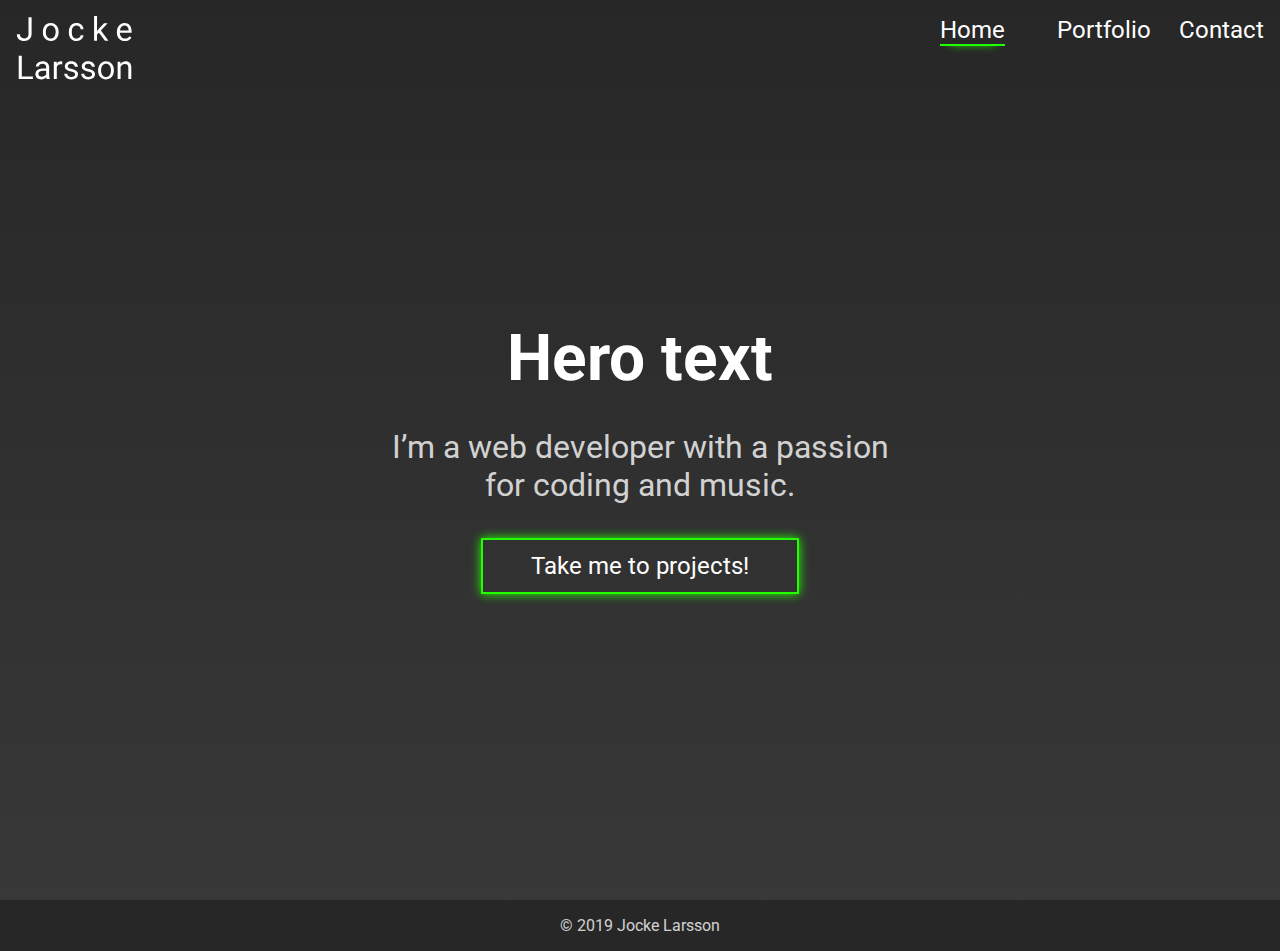
<file: index.html>
<!DOCTYPE html>
<html lang="en">

    <head>
        <meta charset="UTF-8">
        <meta name="viewport" content="width=device-width, initial-scale=1.0">
        <meta http-equiv="X-UA-Compatible" content="ie=edge">
        <title>Home | Jocke Larsson | Portfolio</title>
        <meta name="description" content="Home | Jocke Larsson frontend developer.">
        <meta name="keywords"
            content="frontend östersund, frontend developer östersund, webbutvecklare, webbutvecklare östersund, jocke larsson">
        <link rel="icon" type="image/png" href="favicon.png">
        <link href="https://fonts.googleapis.com/css?family=Roboto&display=swap" rel="stylesheet">
        <link rel="stylesheet" href="assets/css/styles.css">
    </head>

    <body>
        <header>
            <a href="index.html">
                <img class="brand-img" src="assets/images/brand-image.svg" alt="Jocke Larsson brand">
            </a>
            <nav>
                <a class="active-link" href="index.html">Home</a>
                <a href="portfolio.html">Portfolio</a>
                <a href="contact.html">Contact</a>
            </nav>
        </header>
        <main class="flex-center width-50">
            <article class="hero-section">
                <h1 class="hero-text">Hero text</h1>
                <p class="hero-sub-text secondary-text-color width-75">I’m a web developer with a passion for coding and
                    music.</p>
                <a href="portfolio.html" class="btn btn-cta outline-neon">Take me to projects!</a>
            </article>
        </main>
        <footer class="flex-center secondary-text-color">© 2019 Jocke Larsson</footer>
    </body>

</html>
</file>
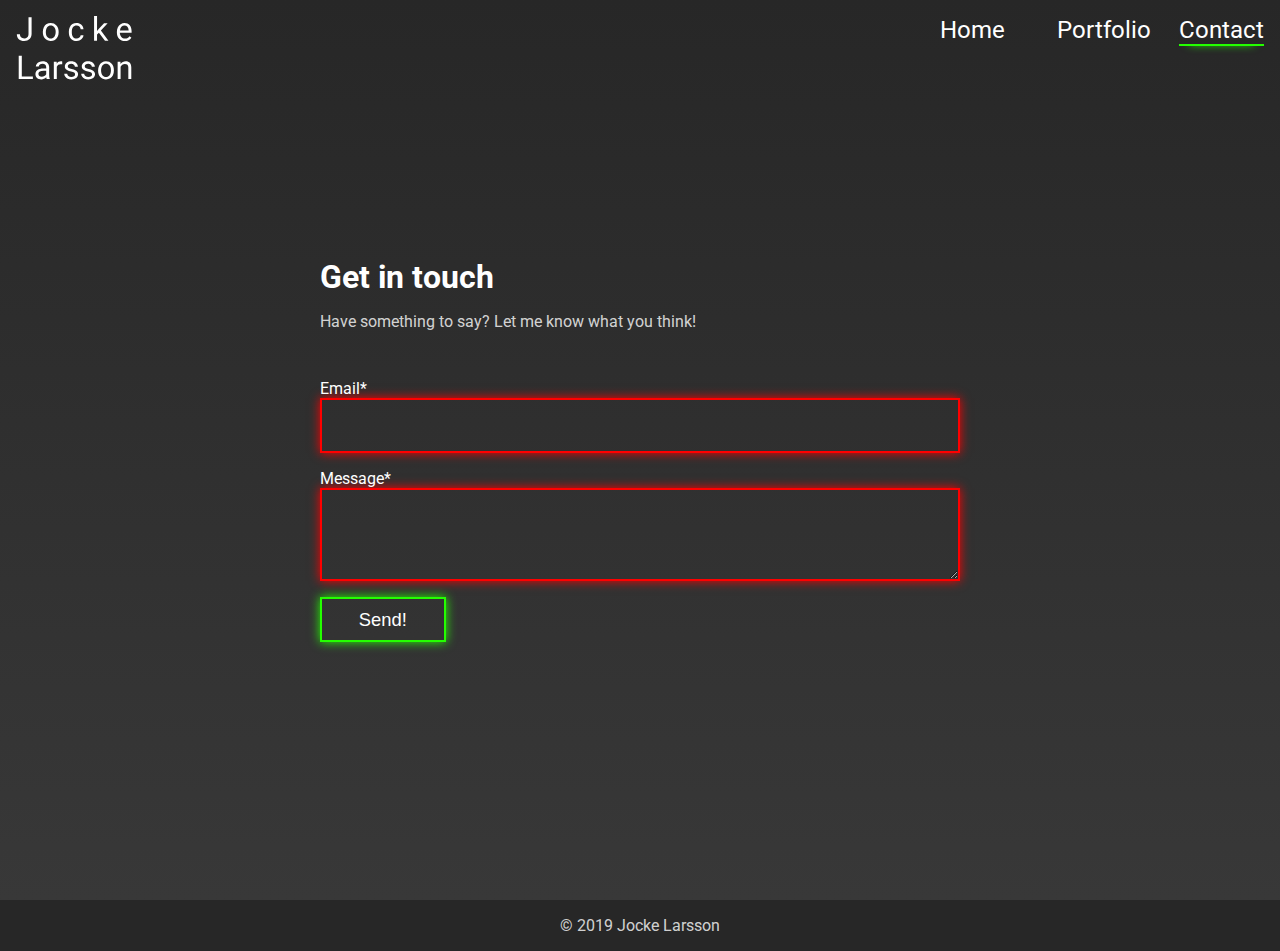
<file: contact.html>
<!DOCTYPE html>
<html lang="en">

    <head>
        <meta charset="UTF-8">
        <meta name="viewport" content="width=device-width, initial-scale=1.0">
        <meta http-equiv="X-UA-Compatible" content="ie=edge">
        <title>Contact | Jocke Larsson | Portfolio</title>
        <meta name="description" content="Contact | Jocke Larsson frontend developer.">
        <meta name="keywords"
            content="frontend östersund, frontend developer östersund, webbutvecklare, webbutvecklare östersund, jocke larsson">
        <link rel="icon" type="image/png" href="favicon.png">
        <link href="https://fonts.googleapis.com/css?family=Roboto&display=swap" rel="stylesheet">
        <link rel="stylesheet" href="assets/css/styles.css">
    </head>

    <body>
        <header>
            <a href="index.html">
                <img class="brand-img" src="assets/images/brand-image.svg" alt="Jocke Larsson brand">
            </a>
            <nav>
                <a href="index.html">Home</a>
                <a href="portfolio.html">Portfolio</a>
                <a class="active-link" href="contact.html">Contact</a>
            </nav>
        </header>
        <main class="flex-center width-50">
            <article class="contact-section">
                <h1>Get in touch</h1>
                <p class="secondary-text-color">Have something to say? Let me know what you think!</p>
                <form name="contact" method="POST" data-netlify="true" data-netlify-recaptcha="true">
                    <div class="form-input">
                        <label for="email">Email*</label>
                        <input class="secondary-text-color contact-input outline-neon" id="email" type="email"
                            aria-label="Contact form, your email" name="email" required>
                    </div>
                    <div class="form-input">
                        <label for="message">Message*</label>
                        <textarea class="secondary-text-color contact-input outline-neon" id="message" type="message"
                            aria-label="Contact form, your message" name="message" rows="3" required></textarea>
                    </div>
                    <div id="captcha" data-netlify-recaptcha="true"></div>
                    <button class="btn outline-neon main-text-color" type="submit"
                        aria-label="Send message">Send!</button>
                </form>
            </article>
        </main>
        <footer class="flex-center secondary-text-color">© 2019 Jocke Larsson</footer>
    </body>

</html>
</file>
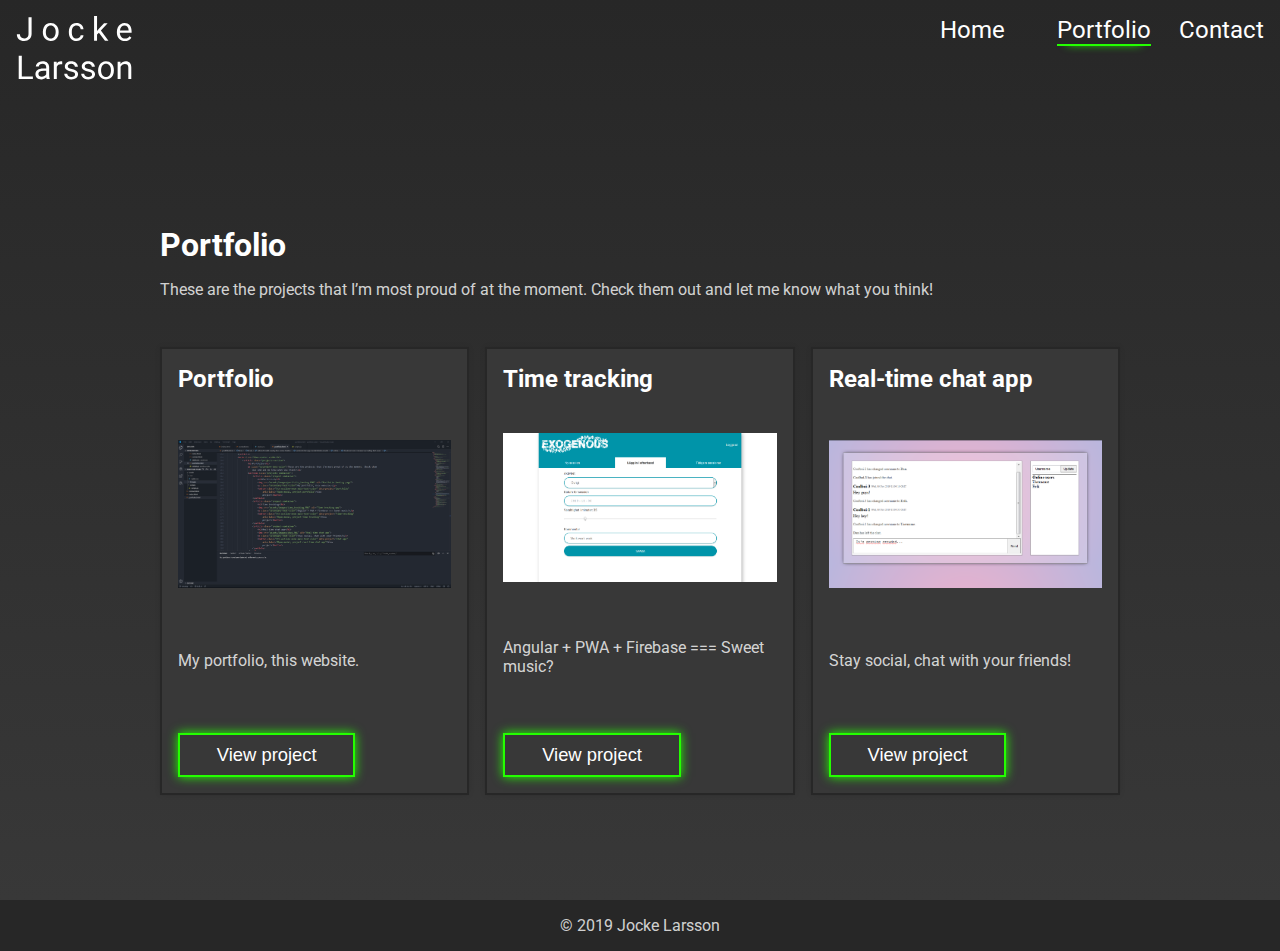
<file: portfolio.html>
<!DOCTYPE html>
<html lang="en">

    <head>
        <meta charset="UTF-8">
        <meta name="viewport" content="width=device-width, initial-scale=1.0">
        <meta http-equiv="X-UA-Compatible" content="ie=edge">
        <title>Portfolio | Jocke Larsson</title>
        <meta name="description" content="Portfolio projects | Jocke Larsson frontend developer.">
        <meta name="keywords"
            content="frontend östersund, frontend developer östersund, webbutvecklare, webbutvecklare östersund, jocke larsson">
        <link rel="icon" type="image/png" href="favicon.png">
        <link href="https://fonts.googleapis.com/css?family=Roboto&display=swap" rel="stylesheet">
        <link rel="stylesheet" href="assets/css/styles.css">
    </head>

    <body>
        <header class="portfolio-header">
            <a href="index.html">
                <img class="brand-img" src="assets/images/brand-image.svg" alt="Jocke Larsson brand">
            </a>
            <nav>
                <a href="index.html">Home</a>
                <a class="active-link" href="portfolio.html">Portfolio</a>
                <a href="contact.html">Contact</a>
            </nav>
        </header>
        <article id="modal-overlay" class="flex-center hidden">
            <section id="portfolio-modal" class="hidden modal" aria-modal="true">
                <article class="modal-images-container">
                    <figure>
                        <img class="modal-hero-img" src="assets/images/portfolio/portfolio_code.png"
                            alt="Portfolio code preview">
                        <figcaption>Portfolio code preview</figcaption>
                    </figure>
                    <div class="modal-gallery">
                        <img class="modal-gallery-img" src="assets/images/portfolio/portfolio_code.png"
                            alt="Portfolio code preview" data-caption="Portfolio code preview">
                        <img class="modal-gallery-img" src="assets/images/portfolio/portfolio_design.png"
                            alt="Portfolio design process" data-caption="Portfolio design process">
                    </div>
                </article>
                <article>
                    <aside><button class="close-btn" aria-label="Close modal">x</button></aside>
                    <div>
                        <p class="project-modal-type secondary-text-color">Project</p>
                        <h3 class="main-text-color">Portfolio</h3>
                        <ul class="secondary-text-color">
                            <li>HTML & CSS</li>
                            <li>Javascript</li>
                            <li>Figma</li>
                        </ul>
                    </div>
                    <div class="about-text-container secondary-text-color">
                        <h4>About</h4>
                        <p>After seeing other developer portfolios I got inspired to do one as well to showcase some
                            of my projects. I started with designing the whole page in Figma, iterating a couple
                            different designs. When the design was finished I implementet it from scratch with vanilla
                            Javascript and CSS to have a minimum viable product.</p>
                        <p>I've started a rewrite of the portfolio this time using <a href="https://www.gatsbyjs.org/"
                                target="_blank" rel="noopener">Gatsby</a> and React. The plan is to
                            use the plugin gatsby-transformer-remark to be able to dynamically add or update projects
                            using markdown files.</p>
                    </div>
                    <div class="mb-05">
                        <a href="index.html" target="_blank" rel="noopener"
                            class="modal-btn modal-outline-neon">Demo</a>
                        <a href="https://github.com/jockez/portfolio-plain" target="_blank" rel="noopener"
                            class="modal-btn modal-outline-neon">&#60;Code&#47;&#62;</a>
                    </div>
                </article>
            </section>
            <section id="time-tracking-modal" class="hidden modal" aria-modal="true">
                <article class="modal-images-container">
                    <figure>
                        <img class="modal-hero-img" src="assets/images/time/time_session.png"
                            alt="Time tracking app add session">
                        <figcaption>Time tracking app add session</figcaption>
                    </figure>
                    <div class="modal-gallery">
                        <img class="modal-gallery-img" src="assets/images/time/time_session.png"
                            alt="Time tracking app add session" data-caption="Time tracking app add session">
                        <img class="modal-gallery-img" src="assets/images/time/time_login.png" alt="Time management app"
                            data-caption="Time tracking app login">
                    </div>
                </article>
                <article>
                    <aside><button class="close-btn" aria-label="Close modal">x</button></aside>
                    <div>
                        <p class="project-modal-type secondary-text-color">Project</p>
                        <h3 class="main-text-color">Time tracking</h3>
                        <ul class="secondary-text-color">
                            <li>HTML & CSS</li>
                            <li>Javascript</li>
                            <li>Angular</li>
                            <li>Firebase</li>
                            <li>Real-time database</li>
                            <li>noSQL</li>
                            <li>PWA</li>
                            <li>Mobile first</li>
                        </ul>
                    </div>
                    <div class="about-text-container secondary-text-color">
                        <h4>Demo</h4>
                        <p>Use the credentials <i>notadmin@admin.not</i> and <i>notadmin</i> for login. The secret code
                            is <i>Demo</i>.</p>
                        <h4>About</h4>
                        <p>This project is still being actively developed. It's a PWA for my band, Exogenous, so we can
                            keep track of time spent on band related stuff, hence the code is private. The project is
                            mobile first because it's meant to be quick easy to report your time on the go. It works
                            equally good on both tablet and desktop as on mobile.</p>
                        <p>The app features login, creating, editing and deleting sessions as well as top lists per
                            month and total time reported. You can start a session and later come back to end it aswell.
                            Sessions are updated in real time so the top lists are always accurate.</p>
                        <p>You can dig into the top lists and show the sessions reported per person if you want.</p>
                    </div>
                    <div class="mb-05">
                        <a href="https://exo-time-tracking-dev.web.app" target="_blank" rel="noopener"
                            class="modal-btn modal-outline-neon">Demo</a>
                        <span class="modal-btn modal-outline-neon disabled">&#60;Private&#47;&#62;</span>
                    </div>
                </article>
            </section>
            <section id="chat-app-modal" class="hidden modal" aria-modal="true">
                <article class="modal-images-container">
                    <figure>
                        <img class="modal-hero-img" src="assets/images/chat/chat_ui.png" alt="Chat app UI">
                        <figcaption>Chat app UI</figcaption>
                    </figure>
                    <div class="modal-gallery">
                        <img class="modal-gallery-img" src="assets/images/chat/chat_ui.png" alt="Chat app UI"
                            data-caption="Chat app UI">
                        <img class="modal-gallery-img" src="assets/images/chat/chat_code.png"
                            alt="Chat app code preview" data-caption="Chat app code preview">
                    </div>
                </article>
                <article>
                    <aside><button class="close-btn" aria-label="Close modal">x</button></aside>
                    <div>
                        <p class="project-modal-type secondary-text-color">Project</p>
                        <h3 class="main-text-color">Chat app</h3>
                        <ul class="secondary-text-color">
                            <li>HTML & CSS</li>
                            <li>Javascript</li>
                            <li>Socket.io</li>
                            <li>Node.js</li>
                        </ul>
                    </div>
                    <div class="about-text-container secondary-text-color">
                        <h4>About</h4>
                        <p>A real-time chat app built with Socket.io on Node.js backend. You automatically join the
                            conversation, get assigned a name. From there you can update your name or write something in
                            the chat. The last 50 messages before you joined the chat are displayed. You get notified
                            whenever someone joins or leaves the chat or changes their name.</p>
                    </div>
                    <div class="mb-05">
                        <a href="https://solo-chat-demo.web.app" target="_blank" rel="noopener"
                            class="modal-btn modal-outline-neon">Demo</a>
                        <a href="https://github.com/jockez/test-chat" target="_blank" rel="noopener"
                            class="modal-btn modal-outline-neon">&#60;Code&#47;&#62;</a>
                    </div>
                </article>
            </section>
        </article>
        <main class="flex-center width-75">
            <article class="projects-section">
                <h1>Portfolio</h1>
                <p class="secondary-text-color">These are the projects that I’m most proud of at the moment. Check them
                    out and let me know what you think!</p>
                <section class="projects-container">
                    <article class="project-container">
                        <h2>Portfolio</h2>
                        <img src="assets/images/portfolio/portfolio_code.png" alt="Portfolio code preview">
                        <p class="secondary-text-color">My portfolio, this website.</p>
                        <button class="btn outline-neon main-text-color" data-project="portfolio"
                            aria-label="Open modal, project portfolio">View
                            project</button>
                    </article>
                    <article class="project-container">
                        <h2>Time tracking</h2>
                        <img src="assets/images/time/time_session.png" alt="Time tracking app add session">
                        <p class="secondary-text-color">Angular + PWA + Firebase === Sweet music?</p>
                        <button class="btn outline-neon main-text-color" data-project="time-tracking"
                            aria-label="Open modal, project time tracking">View
                            project</button>
                    </article>
                    <article class="project-container">
                        <h2>Real-time chat app</h2>
                        <img src="assets/images/chat/chat_ui.png" alt="Chat app UI">
                        <p class="secondary-text-color">Stay social, chat with your friends!</p>
                        <button class="btn outline-neon main-text-color" data-project="chat-app"
                            aria-label="Open modal, project real-time chat app">View
                            project</button>
                    </article>
                </section>
            </article>
        </main>
        <footer class="flex-center secondary-text-color">© 2019 Jocke Larsson</footer>
        <script src="assets/scripts/scripts.js"></script>
    </body>

</html>
</file>
<file: assets/css/styles.css>
/*  Table of contents

1.  Global styles

2.  Typography

3.  Layout

4.  Components
    4.1 Buttons
    4.2 Active Link
    4.3 Projects section
    4.4 Modal

5.  Animations    
*/

/*  ================
    1. Global styles
    ================ */

:root {
    --main-theme-color: #24FF00;
    --main-text-color: #FFF;
    --main-color-dark: rgb(39, 39, 39);
    --main-color-dark-lighter: rgb(56, 56, 56);
    --secondary-text-color: rgba(255, 255, 255, .8);
}

/*
@media (prefers-color-scheme: dark) {
  :root {
    --main-bg-color: #333;
    --main-theme-color: rgb(88, 216, 88);
    --main-text-color: rgb(231, 231, 231);
    --main-heading-color: rgb(202, 202, 202);
  }
}

@media (prefers-color-scheme: light) {
  /* Same as default */
/*}*/

* {
    padding: 0;
    margin: 0;
    -webkit-box-sizing: border-box;
    box-sizing: border-box;
}

html,
body,
main,
.projects-container {
    width: 100%;
    height: 100%;
}

body {
    font-family: 'Roboto', sans-serif;
    color: var(--main-text-color);
    background-image: -webkit-gradient(linear, left top, left bottom, from(var(--main-color-dark)), to(var(--main-color-dark-lighter)));
    background-image: linear-gradient(var(--main-color-dark), var(--main-color-dark-lighter));
    background-size: cover;
    background-attachment: fixed;
    background-repeat: no-repeat;
    background-position: center center;
}

@media screen and (max-width: 768px) {
    html {
        font-size: .8rem;
    }
}

input,
textarea {
    font-family: 'Roboto', sans-serif;
    font-size: 1rem;
}

button,
.modal-gallery-img {
    cursor: pointer;
}

.btn.outline-neon,
.contact-input.outline-neon {
    border: 2px solid var(--main-theme-color);
    -webkit-box-shadow: 0 0 10px 0 #24FF00;
    box-shadow: 0 0 10px 0 #24FF00;
    -webkit-transition: all .3s ease;
    transition: all .3s ease;
}

.btn.outline-neon:hover,
.btn.outline-neon:focus,
.contact-input.outline-neon:focus {
    -webkit-animation: glow 1s infinite ease-in-out;
    animation: glow 1s infinite ease-in-out;
}

.contact-input:invalid {
    border: 2px solid red;
    -webkit-box-shadow: 0 0 10px 0 red;
    box-shadow: 0 0 10px 0 red;
}

.contact-input:focus {
    border: 2px solid var(--main-theme-color);
}

.modal-outline-neon {
    border: 2px solid var(--main-theme-color);
    -webkit-box-shadow: 0 0 10px 0 #24FF00;
    box-shadow: 0 0 10px 0 #24FF00;
}

.hidden {
    display: none !important;
    visibility: hidden;
    pointer-events: none;
}

/*  ================
      2. Typography
      ================  */
/*h1,
h2,
h3,
h4,
h5,
h6 {
  color: var(--main-heading-color);
}*/

.main-text-color {
    color: var(--main-text-color);
}

.secondary-text-color {
    color: var(--secondary-text-color);
}

h1,
h3 {
    font-size: 2rem;
}

ul {
    list-style: none;
    display: -webkit-box;
    display: -ms-flexbox;
    display: flex;
    -webkit-box-orient: horizontal;
    -webkit-box-direction: normal;
    -ms-flex-direction: row;
    flex-direction: row;
    -ms-flex-wrap: wrap;
    flex-wrap: wrap;
}

ul>li {
    padding: .5em;
    margin: .3em;
    border: 2px solid var(--main-color-dark);
    /*font-size: 12px;*/
    font-size: 0.75rem;
}

figcaption {
    padding: 0 1em;
    margin-bottom: 1em;
}

button {
    /*font-size: 18px;*/
    font-size: 1.15rem;
}

.project-modal-type {
    /*font-size: 18px;*/
    font-size: 1rem;
}

h4,
.project-modal-type {
    font-weight: bold;
}

.project-modal-type {
    margin: 0;
    margin-bottom: .5em;
}

.projects-section>h1 {
    -ms-flex-item-align: start;
    align-self: flex-start;
}

a {
    text-decoration: none;
    color: var(--main-text-color);
}

header,
footer {
    padding: 1em;
}

p {
    margin: 1em 0;
}

nav>a {
    margin: 1em;
}

@media screen and (max-width: 768px) {
    nav>a {
        margin: .5em;
    }
}

nav>a:last-child {
    margin: 0;
}

.hero-section {
    text-align: center;
}

.projects-section>p,
.contact-section>p {
    padding-bottom: 2em;
}

header>nav>a,
.btn-cta {
    /*font-size: 24px;*/
    font-size: 1.5rem;
}

header>nav>a,
.btn {
    -webkit-transition: all .3s ease;
    transition: all .3s ease;
}

header>nav>a:hover,
header>nav>a:focus {
    color: rgba(255, 255, 255, .8);
}

.hero-text {
    /*font-size: 64px;*/
    font-size: 4rem;
}

.hero-sub-text {
    /*font-size: 32px;*/
    font-size: 2rem;
    padding: 1em;
}

.hero-section>.hero-sub-text {
    width: 18em;
}

@media screen and (max-width: 576px) {
    .hero-section>.hero-sub-text {
        width: 100%;
    }
}

/*  ================
      3. Layout
      ================  */
.flex-center {
    display: -webkit-box;
    display: -ms-flexbox;
    display: flex;
    -webkit-box-orient: vertical;
    -webkit-box-direction: normal;
    -ms-flex-direction: column;
    flex-direction: column;
    -webkit-box-pack: center;
    -ms-flex-pack: center;
    justify-content: center;
    -webkit-box-align: center;
    -ms-flex-align: center;
    align-items: center;
}

.width-100 {
    width: 100%;
}

.width-75 {
    width: 75%;
    margin: auto;
}

.width-50 {
    width: 50%;
    margin: auto;
}

@media screen and (max-width: 768px) {

    .width-50,
    .width-75 {
        width: 100%;
        padding: 1rem;
    }
}

.mb-05 {
    margin-bottom: .5em;
}

/*  ================
      4.Components
      ================  */
.brand-img {
    height: 4rem;
}

.hero-sub-text {
    margin-bottom: .5em;
}

header {
    position: absolute;
    left: 0;
    right: 0;
    top: 0;
}

@media screen and (max-width: 768px) {
    .portfolio-header {
        position: relative;
    }

    main.flex-center.width-75 {
        -webkit-box-pack: start;
        -ms-flex-pack: start;
        justify-content: flex-start;
    }
}

header {
    display: -webkit-box;
    display: -ms-flexbox;
    display: flex;
    -webkit-box-orient: horizontal;
    -webkit-box-direction: normal;
    -ms-flex-direction: row;
    flex-direction: row;
    -webkit-box-pack: justify;
    -ms-flex-pack: justify;
    justify-content: space-between;
}

footer {
    background-color: var(--main-color-dark);
    /*font-size: 18px;*/
    font-size: 1rem;
}

.project-hero-img {
    max-width: 100%;
    max-height: 100%;
}

/*  4.1 Buttons  */
.btn {
    padding: .5em 2em;
    background-color: transparent;
}

button {
    -ms-flex-item-align: start;
    align-self: flex-start;
}

.btn:hover,
.btn:focus {
    padding: .5em 3em;
}

.modal-btn {
    padding: .5em 2em;
    background-color: transparent;
}

.modal-btn:first-child {
    margin-right: .3em;
}

aside>button {
    /*font-size: 18px;*/
    font-size: 1rem;
    margin: 0;
    padding: 0;
    line-height: 0;
    font-weight: bold;
    background-color: transparent;
    border: none;
    color: var(--main-text-color);
}

.disabled {
    cursor: no-drop;
    opacity: .8;
}

/*  4.2 Active Link  */
.active-link {
    border-bottom: 2px solid var(--main-theme-color);
    -webkit-box-shadow: 0 8px 10px -10px var(--main-theme-color);
    box-shadow: 0 8px 10px -10px var(--main-theme-color);
}

.active-link:hover,
.active-link:focus {
    -webkit-animation: glow-link 1s infinite ease-in-out;
    animation: glow-link 1s infinite ease-in-out;
}

/*  4.3 Project section  */
.projects-section,
.contact-section {
    width: 100%;
    z-index: 9;
}

.projects-container {
    display: grid;
    grid-template-columns: 1fr 1fr 1fr;
    grid-template-rows: 1fr;
    -webkit-column-gap: 1em;
    column-gap: 1em;
}

@media screen and (max-width: 576px) {

    .projects-section {
        min-height: 100%;
    }

    .projects-container {
        grid-template-columns: 1fr;
        row-gap: 1em;
        grid-template-rows: auto;
    }
}

.project-container {
    background-color: var(--main-color-dark-lighter);
    border: 2px solid var(--main-color-dark);
    -webkit-box-shadow: 0 0 5px -2px var(--main-color-dark);
    box-shadow: 0 0 5px -2px var(--main-color-dark);
    padding: 1em;
    display: -webkit-box;
    display: -ms-flexbox;
    display: flex;
    -webkit-box-orient: vertical;
    -webkit-box-direction: normal;
    -ms-flex-direction: column;
    flex-direction: column;
    -webkit-box-pack: justify;
    -ms-flex-pack: justify;
    justify-content: space-between;
}

.project-container>img {
    max-width: 100%;
}

/* 4.4 Modal */
#modal-overlay {
    position: fixed;
    top: 0;
    bottom: 0;
    left: 0;
    right: 0;
    background-color: rgba(0, 0, 0, .75);
    z-index: 99;
}

.modal {
    display: block;
    position: absolute;
    width: 50%;
    background-color: var(--main-color-dark);
    display: grid;
    grid-template-columns: 1fr 1fr;
    z-index: 999;
    overflow: auto;
}

@media screen and (min-width: 769px) {
    .modal {
        min-width: 50em;
    }
}

.modal>article:last-child {
    background-color: var(--main-color-dark-lighter);
    padding: 1em;
    position: relative;
    display: -webkit-box;
    display: -ms-flexbox;
    display: flex;
    -webkit-box-orient: vertical;
    -webkit-box-direction: normal;
    -ms-flex-direction: column;
    flex-direction: column;
    -webkit-box-pack: justify;
    -ms-flex-pack: justify;
    justify-content: space-between;
}

.modal>article>aside {
    position: absolute;
    top: 1em;
    right: 1em;
}

@media screen and (max-width: 1200px) {
    .modal {
        width: 100%;
    }
}

@media screen and (max-width: 576px) {
    .modal {
        display: -webkit-box;
        display: -ms-flexbox;
        display: flex;
        -webkit-box-orient: vertical;
        -webkit-box-direction: reverse;
        -ms-flex-direction: column-reverse;
        flex-direction: column-reverse;

        position: relative;
        width: 100%;
        height: 100%;
        margin: 1em;
    }

    .modal>article {
        height: 50%;
    }

    .modal>article:last-child {
        margin-bottom: 1rem;
    }
}

@media screen and (max-height: 500px) {
    .modal>article {
        height: 100%;
    }
}

.about-text-container {
    overflow-y: auto;
    max-height: 150px;
    line-height: 1.5em;
    margin: 1em 0;
}

.modal-hero-img {
    max-width: 100%;
}

.modal-images-container {
    display: -webkit-box;
    display: -ms-flexbox;
    display: flex;
    -webkit-box-orient: vertical;
    -webkit-box-direction: normal;
    -ms-flex-direction: column;
    flex-direction: column;
    -webkit-box-pack: justify;
    -ms-flex-pack: justify;
    justify-content: space-between;
}

.modal-gallery {
    display: -webkit-box;
    display: -ms-flexbox;
    display: flex;
    -webkit-box-orient: horizontal;
    -webkit-box-direction: normal;
    -ms-flex-direction: row;
    flex-direction: row;
}

.modal-gallery-img {
    width: 50%;
}

.form-input {
    margin: 1rem 0;
}

.form-input>* {
    display: block;
}

.form-input>input,
.form-input>textarea {
    width: 100%;
    background-color: transparent;
}

input,
textarea {
    padding: 1em;
    border: none;
    font-size: 1rem;
    color: var(--main-color-dark);
}

#captcha {
    margin: 1em 0;
}

/* 5. Animations */
@-webkit-keyframes glow {
    0% {
        -webkit-box-shadow: 0 0 100px 0 #24FF00;
        box-shadow: 0 0 10px 0 #24FF00;
    }

    50% {
        -webkit-box-shadow: 0 0 12px 0 #24FF00;
        box-shadow: 0 0 12px 0 #24FF00;
    }

    100% {
        -webkit-box-shadow: 0 0 100px 0 #24FF00;
        box-shadow: 0 0 10px 0 #24FF00;
    }
}

@keyframes glow {
    0% {
        -webkit-box-shadow: 0 0 100px 0 #24FF00;
        box-shadow: 0 0 10px 0 #24FF00;
    }

    50% {
        -webkit-box-shadow: 0 0 12px 0 #24FF00;
        box-shadow: 0 0 12px 0 #24FF00;
    }

    100% {
        -webkit-box-shadow: 0 0 100px 0 #24FF00;
        box-shadow: 0 0 10px 0 #24FF00;
    }
}

@-webkit-keyframes glow-link {
    0% {
        -webkit-box-shadow: 0 5px 10px -10px var(--main-theme-color);
        box-shadow: 0 5px 10px -10px var(--main-theme-color);
    }

    50% {
        -webkit-box-shadow: 0 9px 11px -11px var(--main-theme-color);
        box-shadow: 0 9px 11px -11px var(--main-theme-color);
    }

    100% {
        -webkit-box-shadow: 0 5px 10px -10px var(--main-theme-color);
        box-shadow: 0 5px 10px -10px var(--main-theme-color);
    }
}

@keyframes glow-link {
    0% {
        -webkit-box-shadow: 0 5px 10px -10px var(--main-theme-color);
        box-shadow: 0 5px 10px -10px var(--main-theme-color);
    }

    50% {
        -webkit-box-shadow: 0 9px 11px -11px var(--main-theme-color);
        box-shadow: 0 9px 11px -11px var(--main-theme-color);
    }

    100% {
        -webkit-box-shadow: 0 5px 10px -10px var(--main-theme-color);
        box-shadow: 0 5px 10px -10px var(--main-theme-color);
    }
}
</file>
